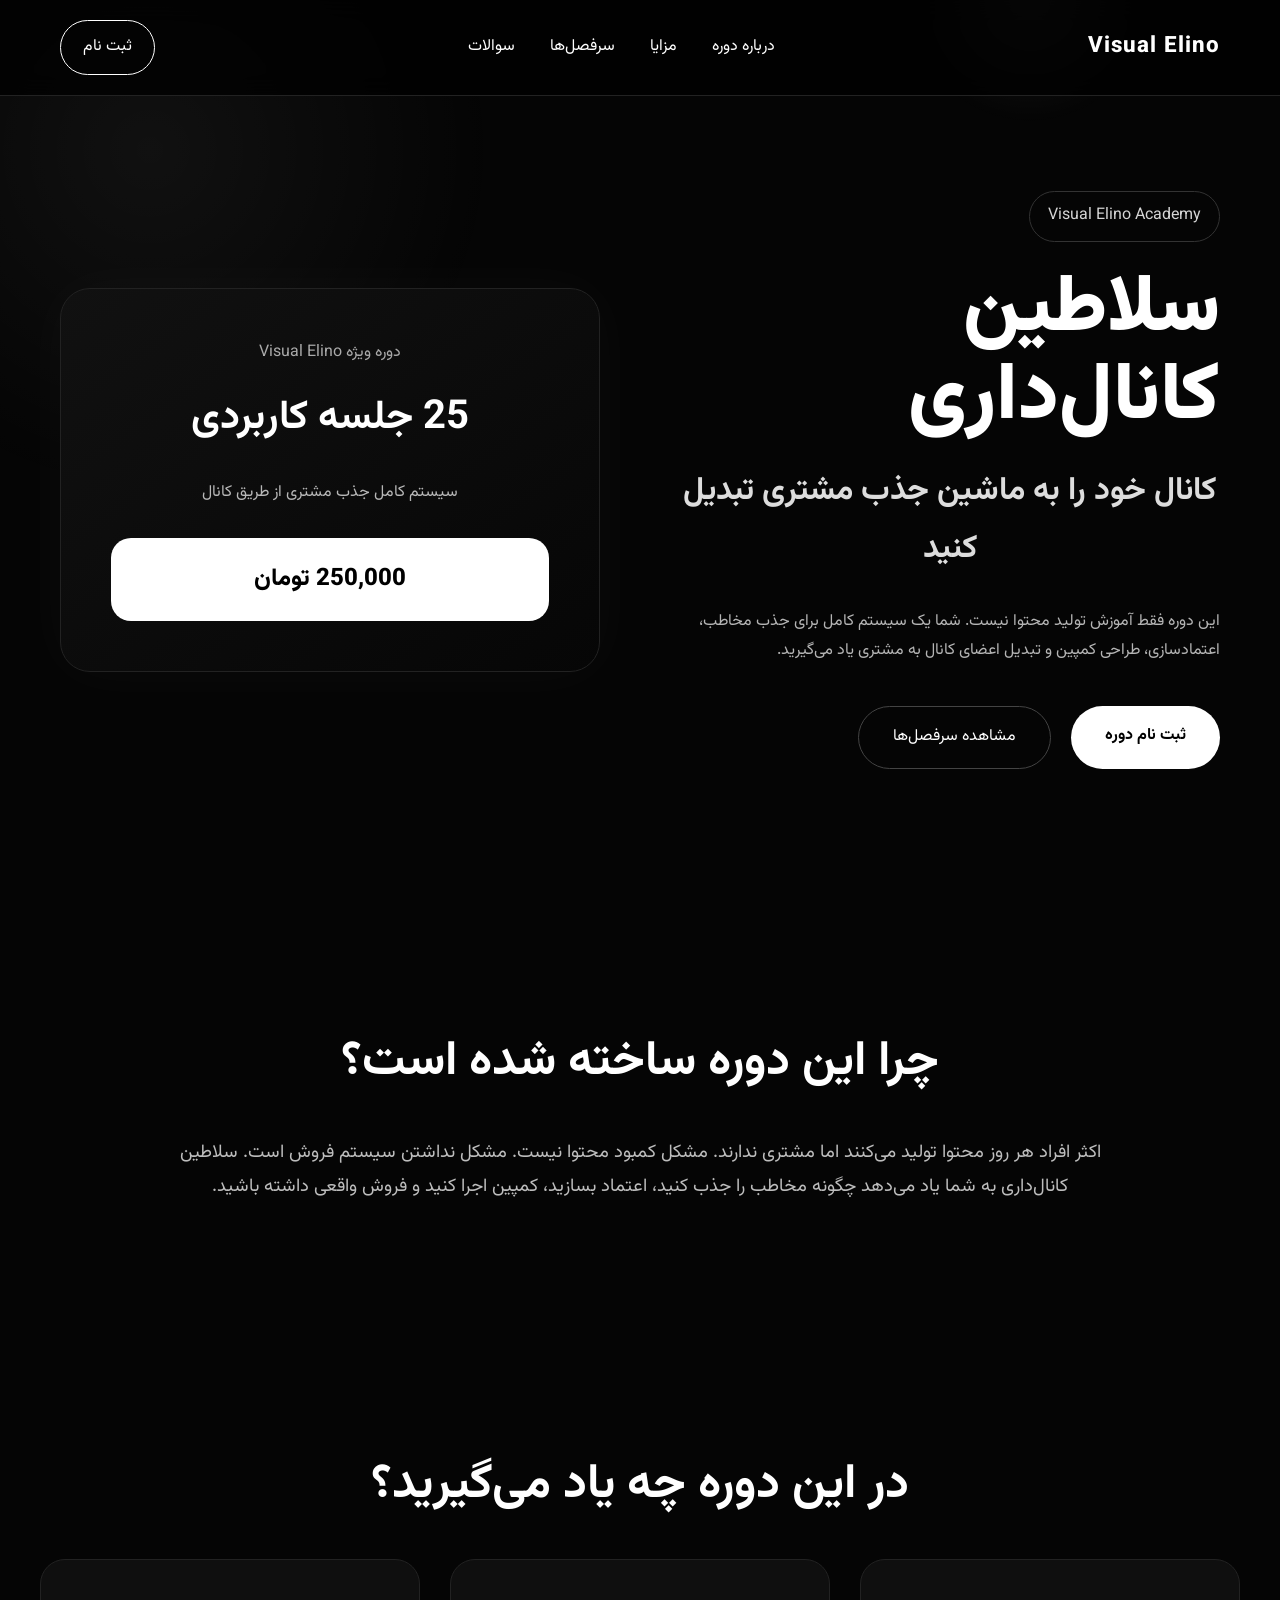
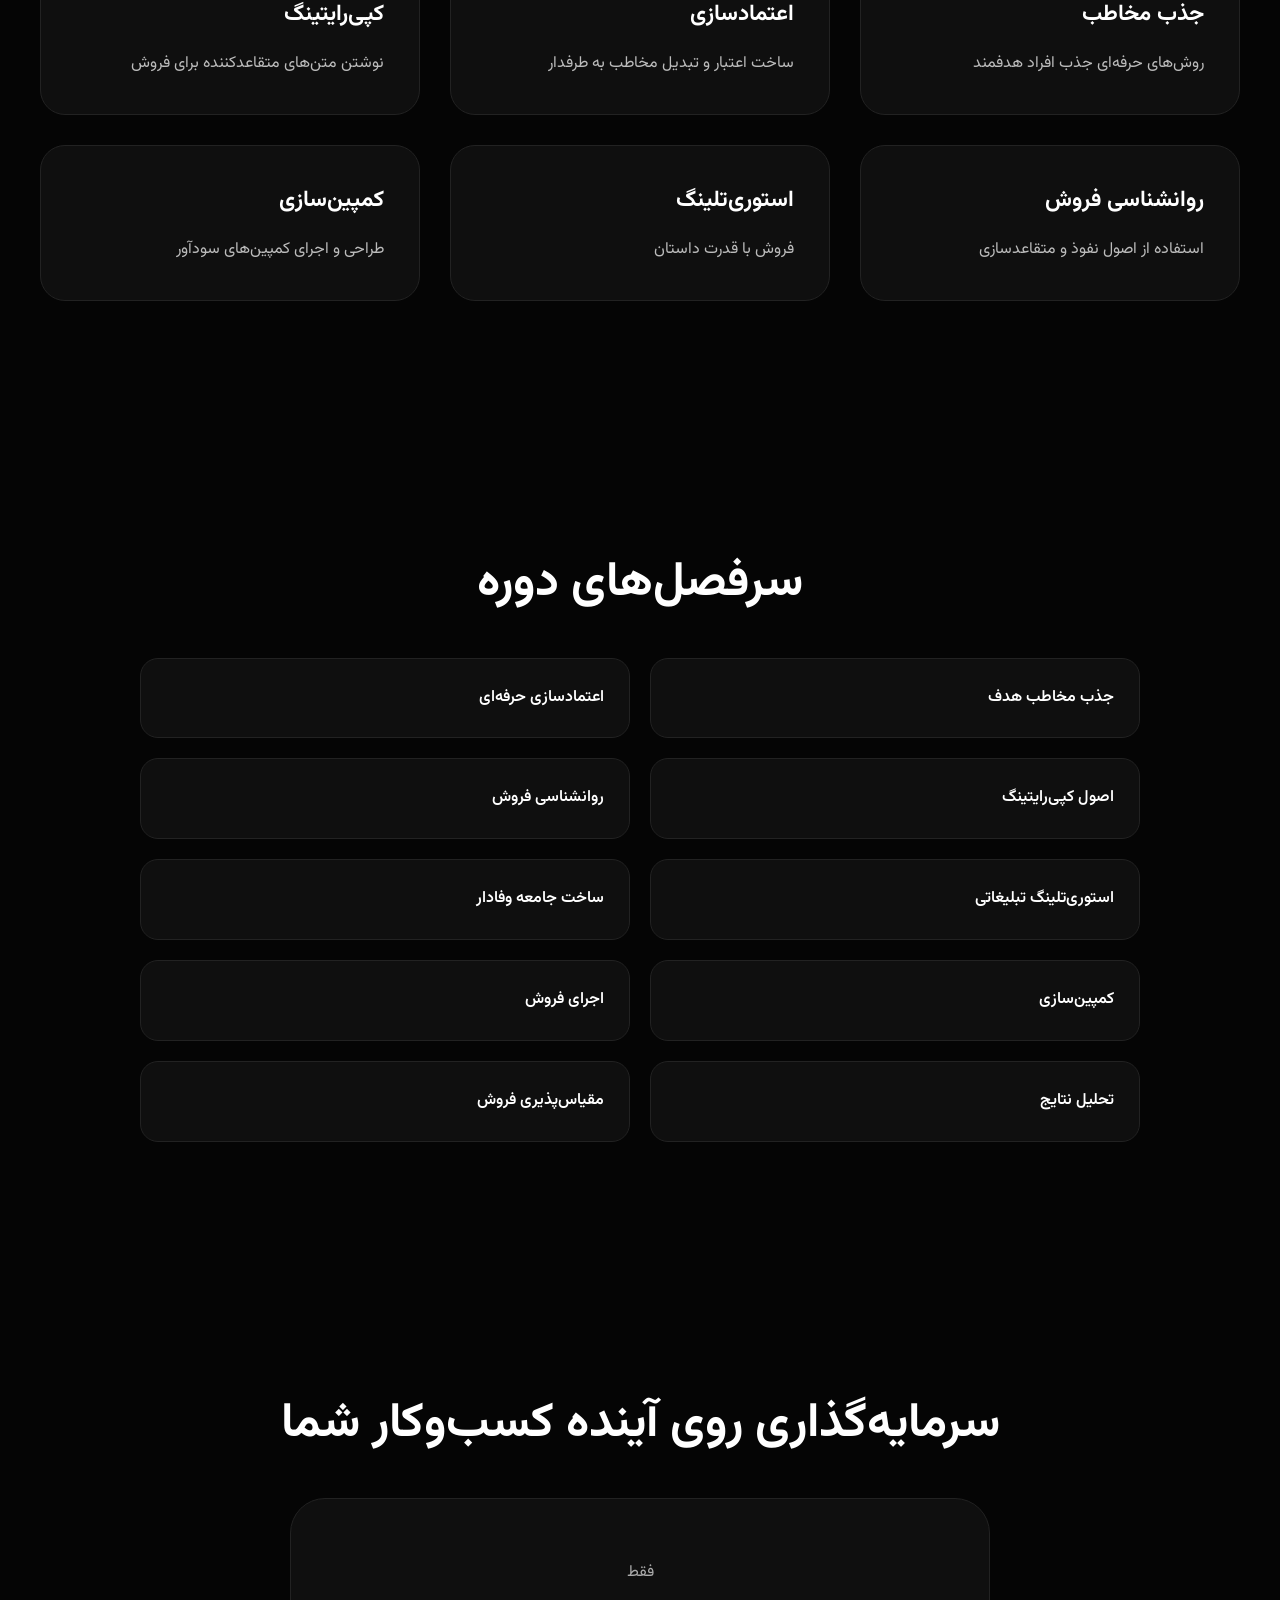
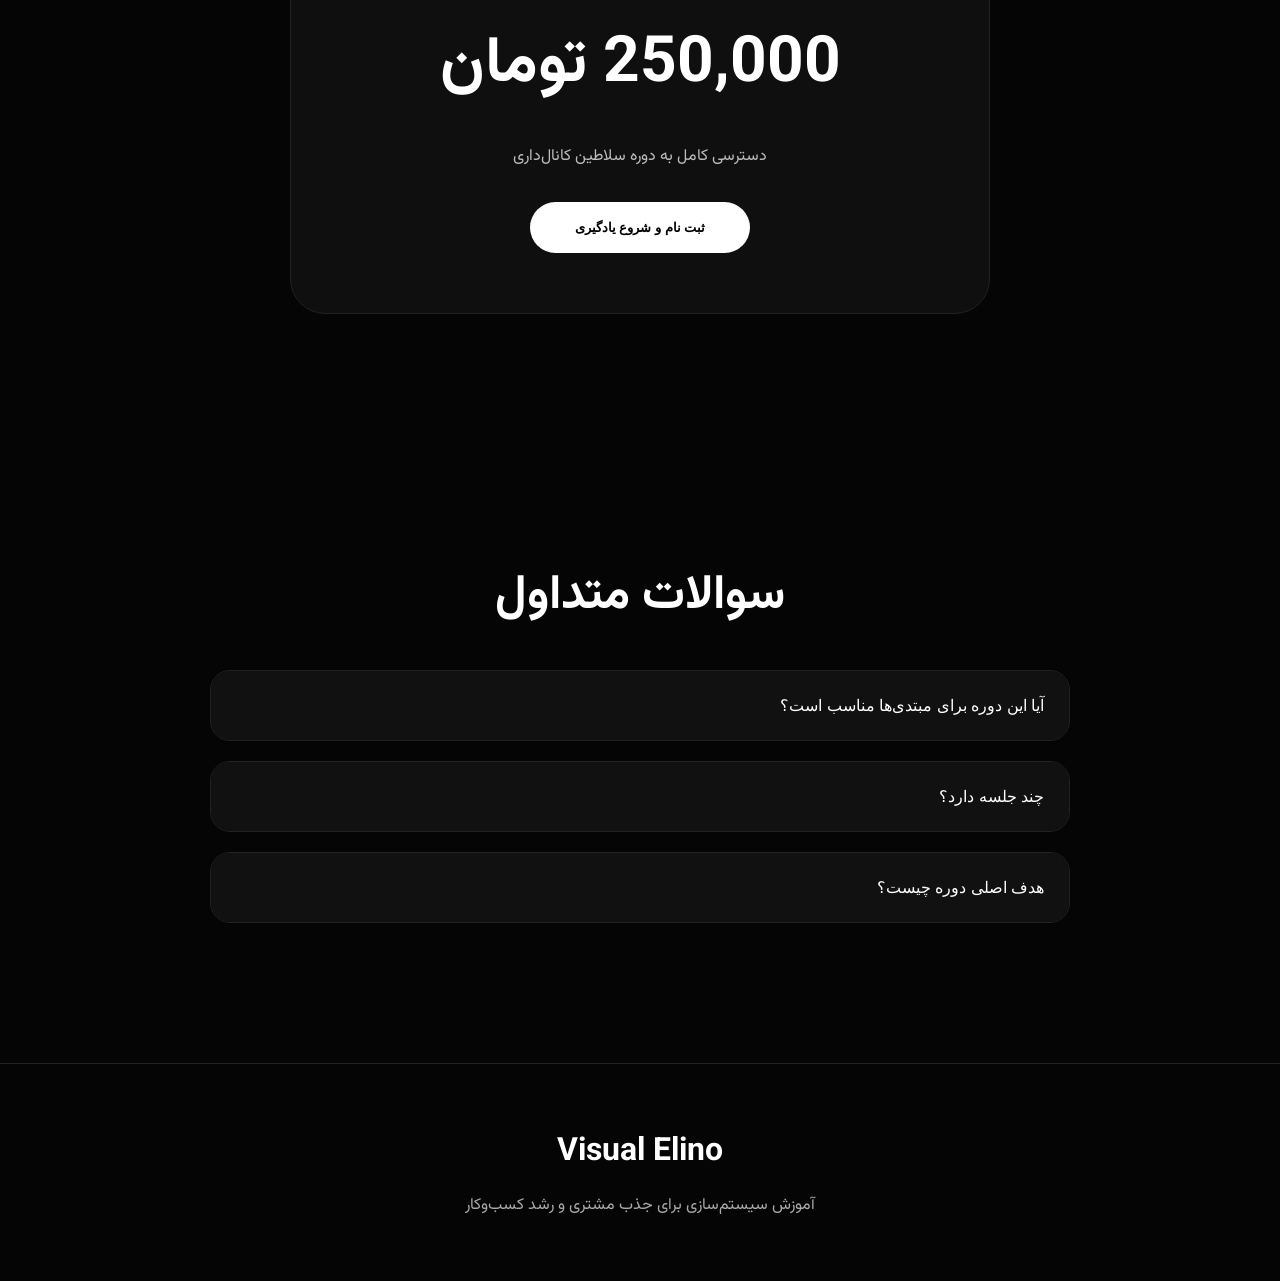
<file: index.html>
<!DOCTYPE html>
<html lang="fa" dir="rtl">
<head>
    <meta charset="UTF-8">
    <meta name="viewport" content="width=device-width, initial-scale=1.0">
    <title>Visual Elino | سلاطین کانال‌داری</title>

    <link rel="stylesheet" href="style.css">

    <link href="https://fonts.googleapis.com/css2?family=Vazirmatn:wght@300;400;500;600;700;800;900&display=swap" rel="stylesheet">
</head>
<body>

    <div class="cursor"></div>

    <header>
        <nav class="navbar">
            <div class="logo">
                Visual Elino
            </div>

            <ul>
                <li><a href="#about">درباره دوره</a></li>
                <li><a href="#features">مزایا</a></li>
                <li><a href="#curriculum">سرفصل‌ها</a></li>
                <li><a href="#faq">سوالات</a></li>
            </ul>

            <a href="#price" class="nav-btn">ثبت نام</a>
        </nav>
    </header>

    <section class="hero">

        <div class="hero-content">

            <span class="badge">
                Visual Elino Academy
            </span>

            <h1>
                سلاطین کانال‌داری
            </h1>

            <h2>
                کانال خود را به ماشین جذب مشتری تبدیل کنید
            </h2>

            <p>
                این دوره فقط آموزش تولید محتوا نیست.
                شما یک سیستم کامل برای جذب مخاطب، اعتمادسازی،
                طراحی کمپین و تبدیل اعضای کانال به مشتری یاد می‌گیرید.
            </p>

            <div class="hero-buttons">
                <a href="#price" class="primary-btn">
                    ثبت نام دوره
                </a>

                <a href="#curriculum" class="secondary-btn">
                    مشاهده سرفصل‌ها
                </a>
            </div>

        </div>

        <div class="hero-card">

            <div class="course-card">

                <span>دوره ویژه Visual Elino</span>

                <h3>
                    25 جلسه کاربردی
                </h3>

                <p>
                    سیستم کامل جذب مشتری از طریق کانال
                </p>

                <div class="price-box">
                    250,000 تومان
                </div>

            </div>

        </div>

    </section>

    <section id="about" class="about">

        <h2>چرا این دوره ساخته شده است؟</h2>

        <p>
            اکثر افراد هر روز محتوا تولید می‌کنند اما مشتری ندارند.
            مشکل کمبود محتوا نیست.
            مشکل نداشتن سیستم فروش است.

            سلاطین کانال‌داری به شما یاد می‌دهد چگونه
            مخاطب را جذب کنید، اعتماد بسازید،
            کمپین اجرا کنید و فروش واقعی داشته باشید.
        </p>

    </section>

    <section id="features" class="features">

        <h2>
            در این دوره چه یاد می‌گیرید؟
        </h2>

        <div class="feature-grid">

            <div class="feature-card">
                <h3>جذب مخاطب</h3>
                <p>
                    روش‌های حرفه‌ای جذب افراد هدفمند
                </p>
            </div>

            <div class="feature-card">
                <h3>اعتمادسازی</h3>
                <p>
                    ساخت اعتبار و تبدیل مخاطب به طرفدار
                </p>
            </div>

            <div class="feature-card">
                <h3>کپی‌رایتینگ</h3>
                <p>
                    نوشتن متن‌های متقاعدکننده برای فروش
                </p>
            </div>

            <div class="feature-card">
                <h3>روانشناسی فروش</h3>
                <p>
                    استفاده از اصول نفوذ و متقاعدسازی
                </p>
            </div>

            <div class="feature-card">
                <h3>استوری‌تلینگ</h3>
                <p>
                    فروش با قدرت داستان
                </p>
            </div>

            <div class="feature-card">
                <h3>کمپین‌سازی</h3>
                <p>
                    طراحی و اجرای کمپین‌های سودآور
                </p>
            </div>

        </div>

    </section>

    <section id="curriculum" class="curriculum">

        <h2>
            سرفصل‌های دوره
        </h2>

        <div class="timeline">

            <div class="item">جذب مخاطب هدف</div>
            <div class="item">اعتمادسازی حرفه‌ای</div>
            <div class="item">اصول کپی‌رایتینگ</div>
            <div class="item">روانشناسی فروش</div>
            <div class="item">استوری‌تلینگ تبلیغاتی</div>
            <div class="item">ساخت جامعه وفادار</div>
            <div class="item">کمپین‌سازی</div>
            <div class="item">اجرای فروش</div>
            <div class="item">تحلیل نتایج</div>
            <div class="item">مقیاس‌پذیری فروش</div>

        </div>

    </section>

    <section id="price" class="pricing">

        <h2>
            سرمایه‌گذاری روی آینده کسب‌وکار شما
        </h2>

        <div class="pricing-card">

            <span>فقط</span>

            <h3>
                250,000 تومان
            </h3>

            <p>
                دسترسی کامل به دوره سلاطین کانال‌داری
            </p>

            <a href="https://rubika.ir/@Visuall_support">
                <button>
                    ثبت نام و شروع یادگیری
                </button>
            </a>

        </div>

    </section>

    <section id="faq" class="faq">

        <h2>
            سوالات متداول
        </h2>

        <div class="faq-item">
            <button class="faq-question">
                آیا این دوره برای مبتدی‌ها مناسب است؟
            </button>

            <div class="faq-answer">
                بله، دوره از پایه تا پیشرفته طراحی شده است.
            </div>
        </div>

        <div class="faq-item">
            <button class="faq-question">
                چند جلسه دارد؟
            </button>

            <div class="faq-answer">
                25 جلسه کاربردی و کاملاً عملی.
            </div>
        </div>

        <div class="faq-item">
            <button class="faq-question">
                هدف اصلی دوره چیست؟
            </button>

            <div class="faq-answer">
                تبدیل کانال به سیستم جذب مشتری و فروش.
            </div>
        </div>

    </section>

    <footer>

        <h3>Visual Elino</h3>

        <p>
            آموزش سیستم‌سازی برای جذب مشتری و رشد کسب‌وکار
        </p>

    </footer>

    <script src="script.js"></script>

</body>
</html>
</file>
<file: style.css>
*{
    margin:0;
    padding:0;
    box-sizing:border-box;
    scroll-behavior:smooth;
}

:root{
    --bg:#050505;
    --card:#0f0f0f;
    --card2:#151515;
    --white:#ffffff;
    --gray:#b5b5b5;
    --border:#222;
}

body{
    font-family:'Vazirmatn',sans-serif;
    background:var(--bg);
    color:var(--white);
    overflow-x:hidden;
    line-height:1.8;
}

/* Scrollbar */

::-webkit-scrollbar{
    width:8px;
}

::-webkit-scrollbar-track{
    background:#000;
}

::-webkit-scrollbar-thumb{
    background:#444;
    border-radius:20px;
}

/* Header */

header{
    position:fixed;
    width:100%;
    top:0;
    z-index:1000;
    backdrop-filter:blur(12px);
    background:rgba(0,0,0,.75);
    border-bottom:1px solid var(--border);
}

.navbar{
    max-width:1200px;
    margin:auto;
    display:flex;
    justify-content:space-between;
    align-items:center;
    padding:20px;
}

.logo{
    font-size:1.4rem;
    font-weight:800;
    letter-spacing:1px;
}

.navbar ul{
    display:flex;
    list-style:none;
    gap:35px;
}

.navbar a{
    text-decoration:none;
    color:white;
    transition:.3s;
}

.navbar a:hover{
    opacity:.7;
}

.nav-btn{
    padding:12px 22px;
    border:1px solid white;
    border-radius:50px;
}

.nav-btn:hover{
    background:white;
    color:black;
}

/* Hero */

.hero{
    min-height:100vh;
    display:grid;
    grid-template-columns:1fr 1fr;
    align-items:center;
    gap:80px;
    max-width:1200px;
    margin:auto;
    padding:140px 20px 80px;
}

.badge{
    display:inline-block;
    padding:10px 18px;
    border:1px solid #333;
    border-radius:50px;
    margin-bottom:25px;
    color:#d5d5d5;
}

.hero h1{
    font-size:5rem;
    font-weight:900;
    line-height:1.1;
}

.hero h2{
    font-size:2rem;
    margin-top:20px;
    color:#ddd;
}

.hero p{
    margin-top:25px;
    color:var(--gray);
    max-width:650px;
}

.hero-buttons{
    display:flex;
    gap:20px;
    margin-top:40px;
}

.primary-btn{
    background:white;
    color:black;
    padding:16px 34px;
    border-radius:50px;
    text-decoration:none;
    font-weight:700;
    transition:.3s;
}

.primary-btn:hover{
    transform:translateY(-4px);
}

.secondary-btn{
    border:1px solid #444;
    padding:16px 34px;
    border-radius:50px;
    text-decoration:none;
    color:white;
}

.secondary-btn:hover{
    background:#111;
}

/* Course Card */

.course-card{
    background:linear-gradient(
    145deg,
    #111,
    #060606
    );

    border:1px solid #222;
    padding:50px;
    border-radius:30px;
    text-align:center;
    box-shadow:0 0 60px rgba(255,255,255,.03);
}

.course-card span{
    color:#aaa;
}

.course-card h3{
    font-size:2.5rem;
    margin:15px 0;
}

.course-card p{
    color:#b8b8b8;
}

.price-box{
    margin-top:30px;
    padding:20px;
    border-radius:20px;
    background:white;
    color:black;
    font-weight:800;
    font-size:1.5rem;
}

/* Sections */

section{
    padding:120px 20px;
}

section h2{
    text-align:center;
    font-size:3rem;
    margin-bottom:30px;
}

.about{
    max-width:1000px;
    margin:auto;
    text-align:center;
}

.about p{
    color:#bdbdbd;
    font-size:1.15rem;
}

/* Features */

.feature-grid{
    max-width:1200px;
    margin:auto;
    display:grid;
    grid-template-columns:repeat(3,1fr);
    gap:30px;
}

.feature-card{
    background:var(--card);
    border:1px solid var(--border);
    padding:35px;
    border-radius:25px;
    transition:.3s;
}

.feature-card:hover{
    transform:translateY(-8px);
    border-color:#555;
}

.feature-card h3{
    margin-bottom:15px;
    font-size:1.4rem;
}

.feature-card p{
    color:#bcbcbc;
}

/* Curriculum */

.timeline{
    max-width:1000px;
    margin:auto;
    display:grid;
    grid-template-columns:repeat(2,1fr);
    gap:20px;
}

.item{
    background:var(--card);
    border:1px solid #222;
    padding:25px;
    border-radius:18px;
    font-weight:600;
    transition:.3s;
}

.item:hover{
    background:#151515;
}

/* Pricing */

.pricing-card{
    max-width:700px;
    margin:auto;
    background:var(--card);
    border:1px solid #222;
    border-radius:35px;
    padding:60px;
    text-align:center;
}

.pricing-card span{
    color:#aaa;
}

.pricing-card h3{
    font-size:4rem;
    margin:20px 0;
}

.pricing-card p{
    color:#bdbdbd;
}

.pricing-card button{
    margin-top:30px;
    padding:18px 45px;
    border:none;
    border-radius:50px;
    background:white;
    color:black;
    font-weight:800;
    cursor:pointer;
    transition:.3s;
}

.pricing-card button:hover{
    transform:scale(1.05);
}

/* FAQ */

.faq{
    max-width:900px;
    margin:auto;
}

.faq-item{
    border:1px solid #222;
    margin-bottom:20px;
    border-radius:20px;
    overflow:hidden;
}

.faq-question{
    width:100%;
    padding:25px;
    background:#111;
    border:none;
    color:white;
    text-align:right;
    font-size:1rem;
    cursor:pointer;
}

.faq-answer{
    display:none;
    padding:25px;
    background:#0a0a0a;
    color:#bdbdbd;
}

.faq-item.active .faq-answer{
    display:block;
}

/* Footer */

footer{
    border-top:1px solid #222;
    text-align:center;
    padding:60px 20px;
}

footer h3{
    font-size:2rem;
    margin-bottom:10px;
}

footer p{
    color:#aaa;
}

/* Glow Background */

body::before{
    content:"";
    position:fixed;
    width:700px;
    height:700px;
    background:radial-gradient(
    circle,
    rgba(255,255,255,.05),
    transparent 70%
    );
    top:-200px;
    left:-200px;
    pointer-events:none;
    z-index:-1;
}

/* Responsive */

@media(max-width:992px){

    .hero{
        grid-template-columns:1fr;
        text-align:center;
    }

    .hero p{
        margin:auto;
        margin-top:20px;
    }

    .hero-buttons{
        justify-content:center;
    }

    .feature-grid{
        grid-template-columns:1fr 1fr;
    }
}

@media(max-width:768px){

    .navbar ul{
        display:none;
    }

    .hero h1{
        font-size:3rem;
    }

    .hero h2{
        font-size:1.3rem;
    }

    .feature-grid{
        grid-template-columns:1fr;
    }

    .timeline{
        grid-template-columns:1fr;
    }

    section h2{
        font-size:2rem;
    }

    .pricing-card h3{
        font-size:2.5rem;
    }

    .hero-buttons{
        flex-direction:column;
    }
}


.cursor{
    position:fixed;
    width:250px;
    height:250px;
    border-radius:50%;
    background:radial-gradient(
        circle,
        rgba(255,255,255,.08),
        transparent 70%
    );
    pointer-events:none;
    transform:translate(-50%,-50%);
    z-index:-1;
}

.hidden-section{
    opacity:0;
    transform:translateY(60px);
    transition:all .8s ease;
}

.show-section{
    opacity:1;
    transform:translateY(0);
}
</file>
